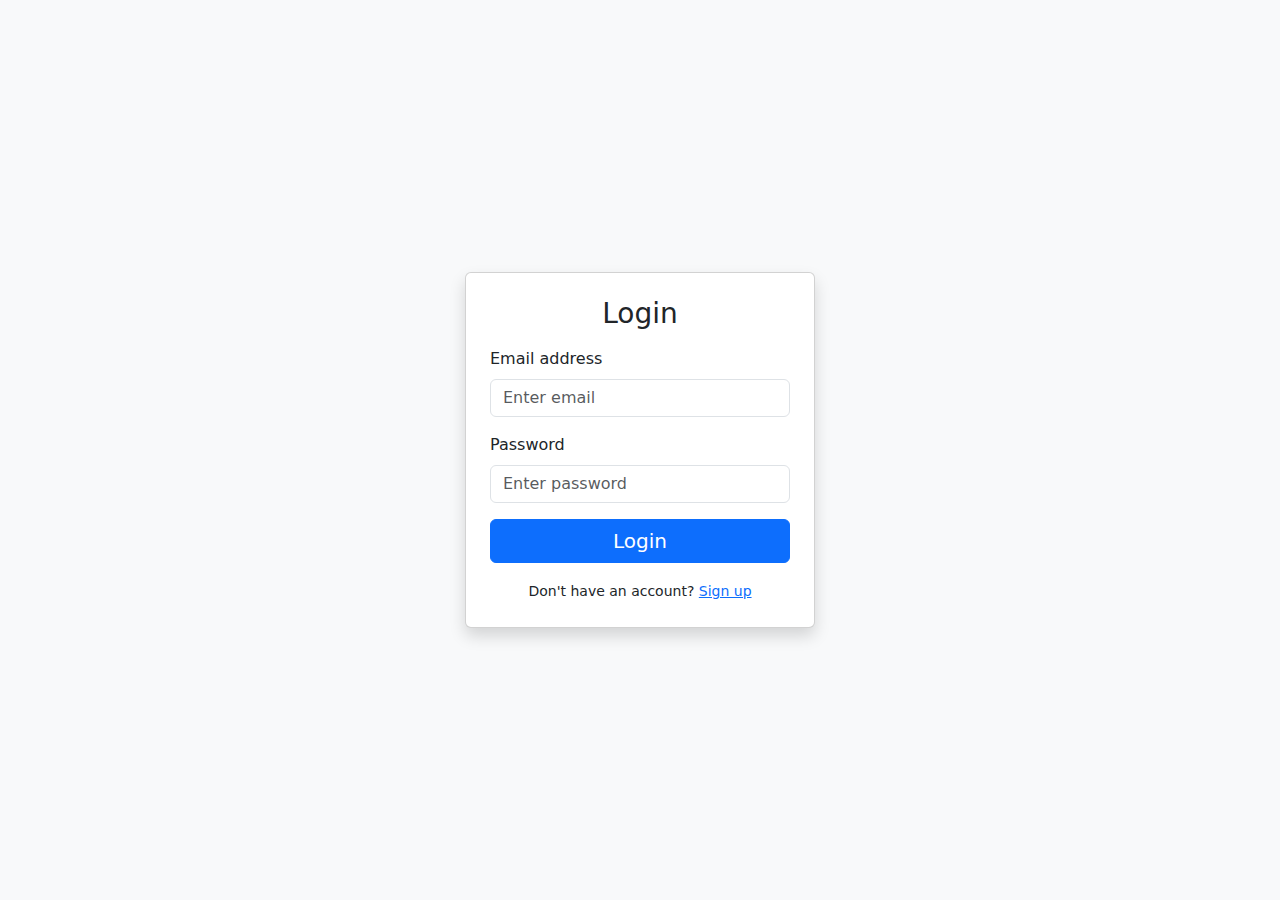
<file: login.html>
<!DOCTYPE html>
<html lang="en">
<head>
    <meta charset="UTF-8">
    <meta name="viewport" content="width=device-width, initial-scale=1">
    <title>Login - E-Commerce</title>
    <link href="https://cdn.jsdelivr.net/npm/bootstrap@5.3.0/dist/css/bootstrap.min.css" rel="stylesheet">
<style>
.login-btn a{
    color: white;
    text-decoration: none;
    font-weight: 20px;
    font-size: 20px;
}
</style>
</head>
<body class="bg-light">
    <div class="container d-flex justify-content-center align-items-center vh-100">
        <div class="card p-4 shadow" style="width: 350px;">
            <h3 class="text-center mb-3">Login</h3>
            <form>
                <div class="mb-3">
                    <label for="email" class="form-label">Email address</label>
                    <input type="email" class="form-control" id="email" placeholder="Enter email" required>
                </div>
                <div class="mb-3">
                    <label for="password" class="form-label">Password</label>
                    <input type="password" class="form-control" id="password" placeholder="Enter password" required>
                </div>
                <button type="submit" class="btn btn-primary w-100 login-btn"><a href="./index.html">Login</a></button>
            </form>
            <div class="text-center mt-3">
                <small>Don't have an account? <a href="signup.html">Sign up</a></small>
            </div>
        </div>
    </div>
    <script src="https://cdn.jsdelivr.net/npm/bootstrap@5.3.0/dist/js/bootstrap.bundle.min.js"></script>
</body>
</html>
</file>
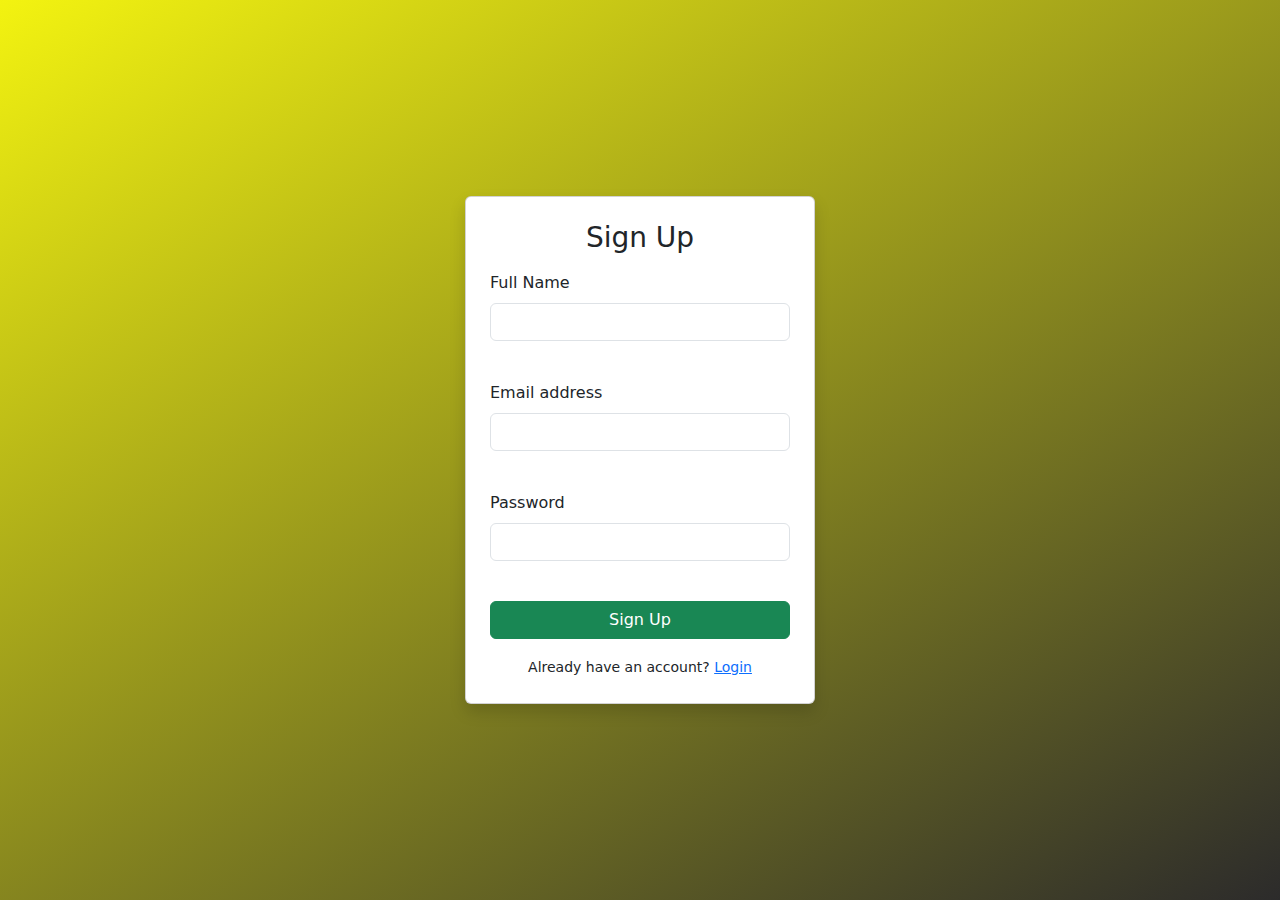
<file: signup.html>
<!DOCTYPE html>
<html lang="en">
<head>
    <meta charset="UTF-8">
    <meta name="viewport" content="width=device-width, initial-scale=1">
    <title>Sign Up - E-Commerce</title>
    <link href="https://cdn.jsdelivr.net/npm/bootstrap@5.3.0/dist/css/bootstrap.min.css" rel="stylesheet">
</head>
<style>
    body{
        background: linear-gradient(150deg,rgb(243, 243, 16), rgb(44, 43, 43));
    }
</style>
<body class="bg-light">
    <div class="container d-flex justify-content-center align-items-center vh-100">
        <div class="card p-4 shadow" style="width: 350px;">
            <h3 class="text-center mb-3">Sign Up</h3>
            <form id="form">
                <div class="mb-3">
                    <label for="name" class="form-label">Full Name</label>
                    <input type="text" class="form-control" id="name"><br>
                    <span id="NameError" style="color: red;"></span>
                </div>
                <div class="mb-3">
                    <label for="email" class="form-label">Email address</label>
                    <input type="text" class="form-control" id="email"><br>
                    <span id="EmailError" style="color: red;"></span>
                </div>
                <div class="mb-3">
                    <label for="password" class="form-label">Password</label>
                    <input type="password" class="form-control" id="password"><br>
                      <span id="PasswordError" style="color: red;"></span>
                </div>
                <button type="submit" class="btn btn-success w-100">Sign Up</button>
            </form>
            <div class="text-center mt-3">
                <small>Already have an account? <a href="login.html">Login</a></small>
            </div>
        </div>
    </div>
    <script src="./signup.js"></script>
    <script src="https://cdn.jsdelivr.net/npm/bootstrap@5.3.0/dist/js/bootstrap.bundle.min.js"></script>
</body>
</html>
</file>
